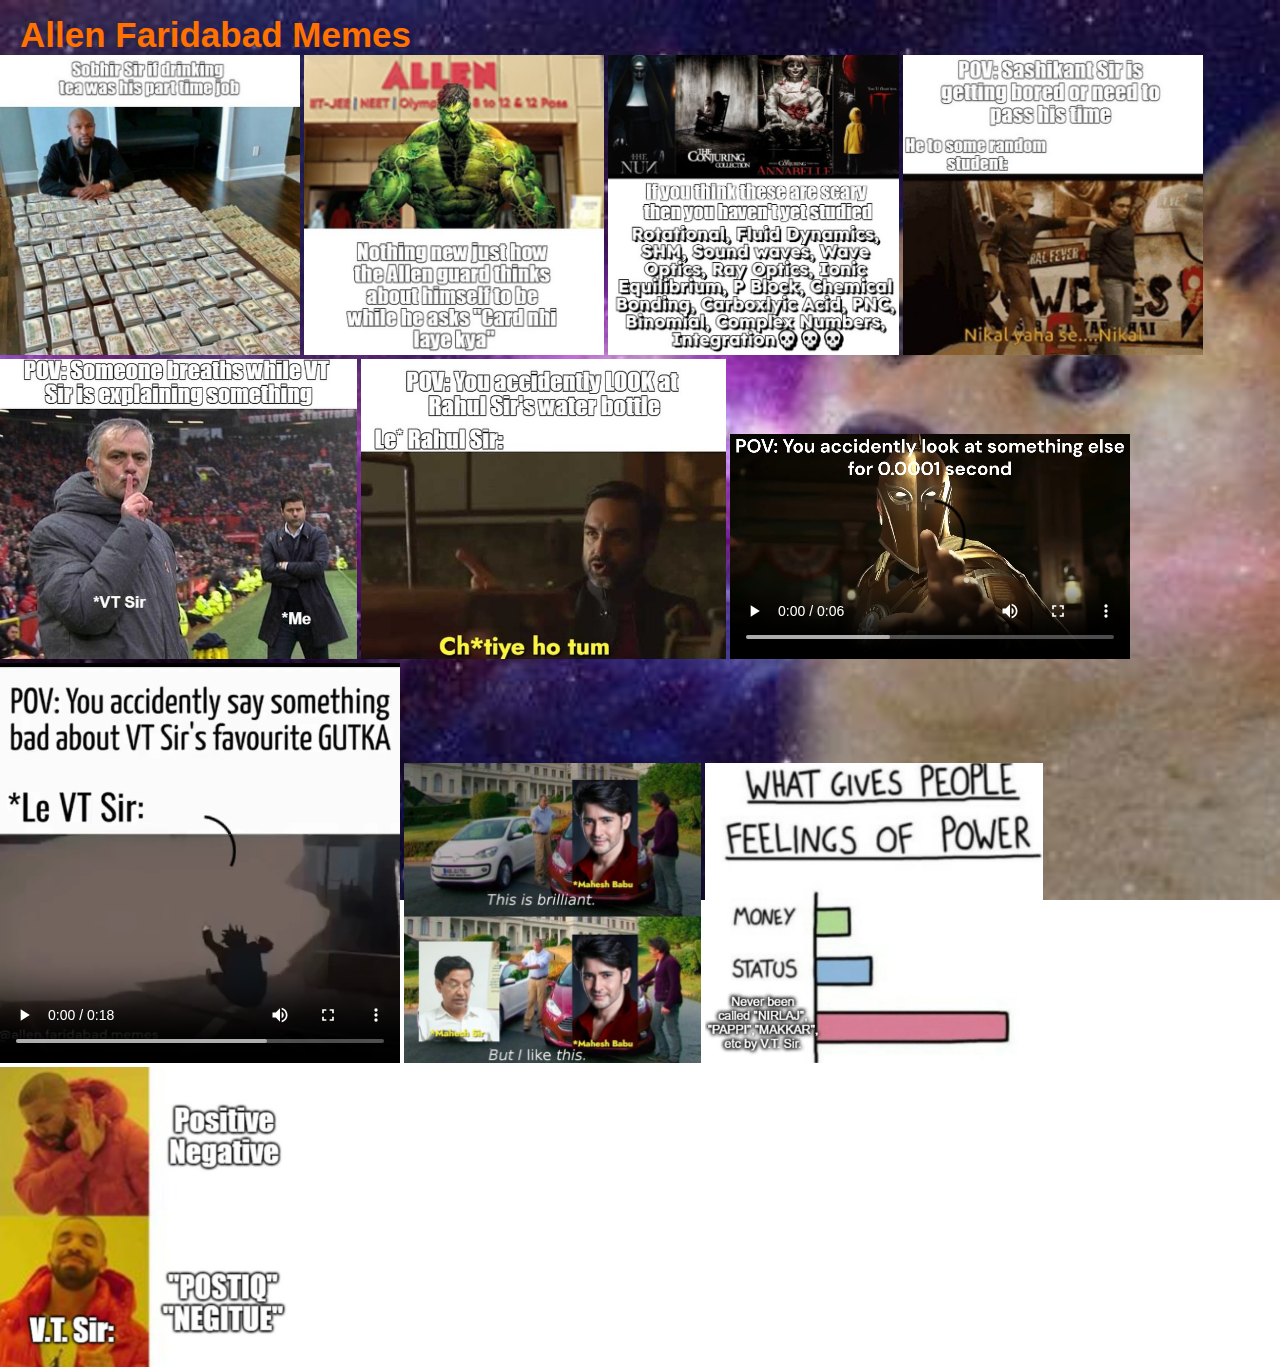
<file: index.html>
<!DOCTYPE html>
<html lang="en">
<head>
    <title>Allen Faridabad Memes</title>
    <link rel="stylesheet" href="style.css">
    <meta charset="UTF-8">
    <meta http-equiv="X-UA-Compatible" content="IE-edge">
    <meta name="viewport" content="width=device-width, initial-scale=1.0">
    <link rel="icon" type="image/png" href="icon.png">
</head>
<body>
    <h2 class="logo">Allen Faridabad Memes</h2>
    <img src="Money SObhir Sir.jpg" height="300" title="He would have been a trillionaire if such job existed.">
    <img src="Gaurd.jpg" height="300">
    <img src="CHapters.jpg" height="300">
    <img src="CSK.jpg" height="300">
    <img src="VT Sir Shush.jpg" height="300">
    <img src="Rahul Sir.jpg" height="300">
    <video controls src="reel 1.mp4" width="400"></video>
    <video controls src="Reeel.mp4" width="400"></video>
    <img src="Mahesh Sir.png" height="300">
    <img src="Feeling of Power.png" height="300">
    <img src="Postiq.png" height="300">
</body>
</html>
</file>
<file: style.css>
body{
    background-image: url("OIP.jpeg");
    background-repeat: no-repeat;
    backgroun-position: center;
    background-attachment: fixed;
    background-size: cover;
}

*{
    margin: 0;
    padding: 0;
}

.navbar{
    width: 1200px;
    height: 75px;
    margin: auto;
}

.icon{
    width: 200px;
    float: left;
    height: 70px;
}

.logo{
    color: #ff7200;
    font-size: 35px;
    font-family: Arial;
    padding-left: 20px;
    padding-top: 10px;
    margin-top: 5px
}

.menu{
    width: 400px;
    float: left;
    height: 70px;
}
</file>
